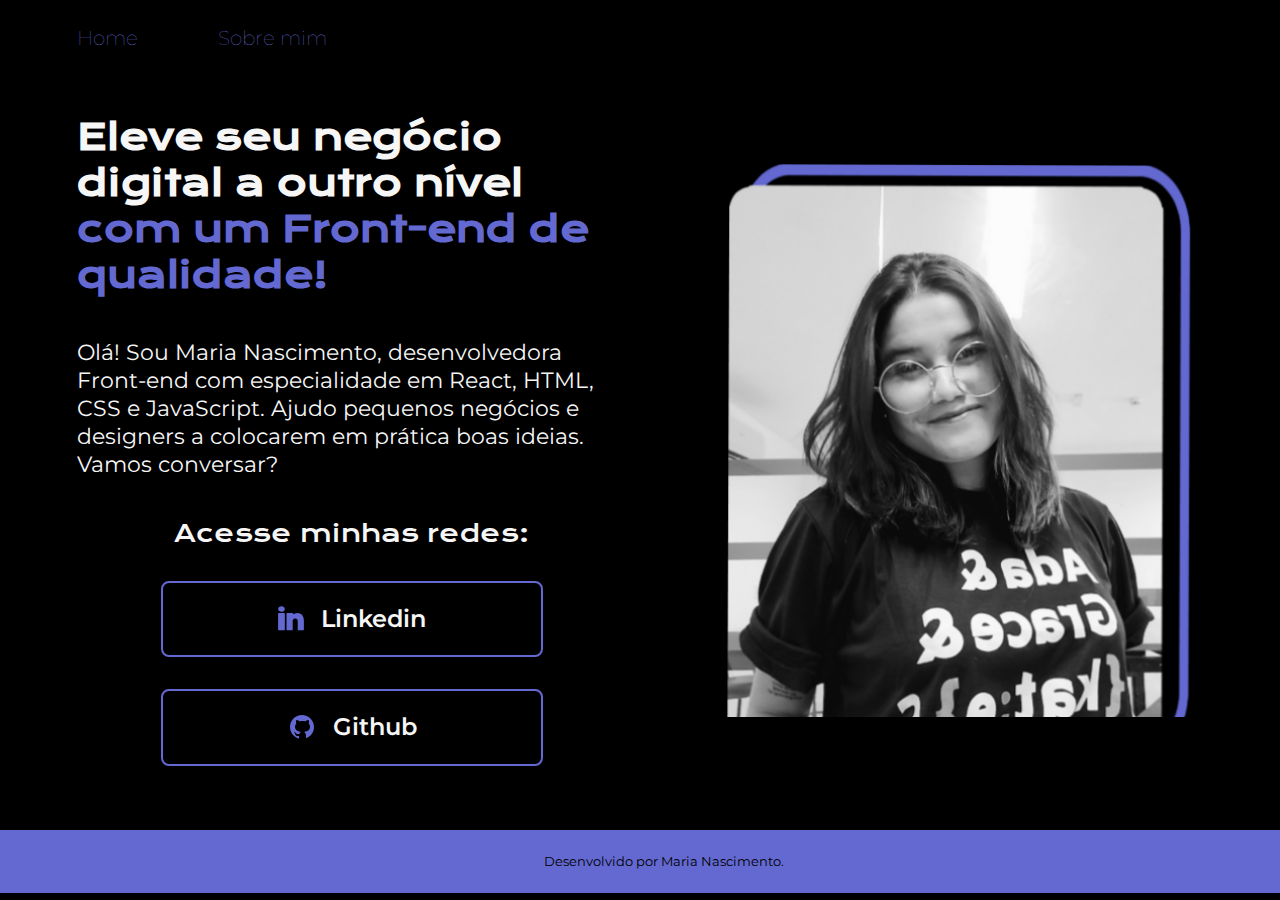
<file: index.html>
<!DOCTYPE html>
<html lang="pt-br">
<head>
    <link rel="stylesheet" href="./styles/style.css">
    <meta charset="UTF-8">
    <meta name="viewport" content="width=device-width, initial-scale=1.0">
    <title>Portfólio</title>
</head>
<body>
    <header class="cabecalho">
        <nav class="cabecalhoMenu">
            <a class="cabecalhoMenuLink" href="index.html" >Home</a>
            <a class="cabecalhoMenuLink" href="about.html" >Sobre mim</a>
        </nav>
    </header>
    <main class="apresentacao">
        <section class="apresentacaoConteudo">
            <h1 class="apresentacaoConteudoTitulo"> Eleve seu negócio digital a outro nível 
            <strong class="tituloDestaque"> com um Front-end de qualidade!</strong> </h1>
            <p class="apresentacaoConteudoTexto">Olá! Sou Maria Nascimento,
                desenvolvedora Front-end com especialidade em React, HTML, CSS e JavaScript. 
                Ajudo pequenos negócios e designers a colocarem 
                em prática boas ideias. Vamos conversar?</p>
            <div class="apresentacaoLinks">
                <h2 class="apresentacaoLinksSubtitulo">Acesse minhas redes:</h2>
                <a class="apresentacaoLinksLink" href="https://www.linkedin.com/in/maria-nascimento-aa514a1a0/">
                    <img src="./assets/linkedin.svg">Linkedin</a>
                <a class="apresentacaoLinksLink"  href="https://github.com/marianasciment0">
                    <img src="./assets/github.svg">Github</a>
            </div>
        </section>
        <img class="image" src="assets/imagem.png"alt="Foto da Maria Nascimento, programadora">
    </main>
    <footer class="rodape">
        <p>Desenvolvido por Maria Nascimento.</p>
    </footer>
</body>
</html>
</file>
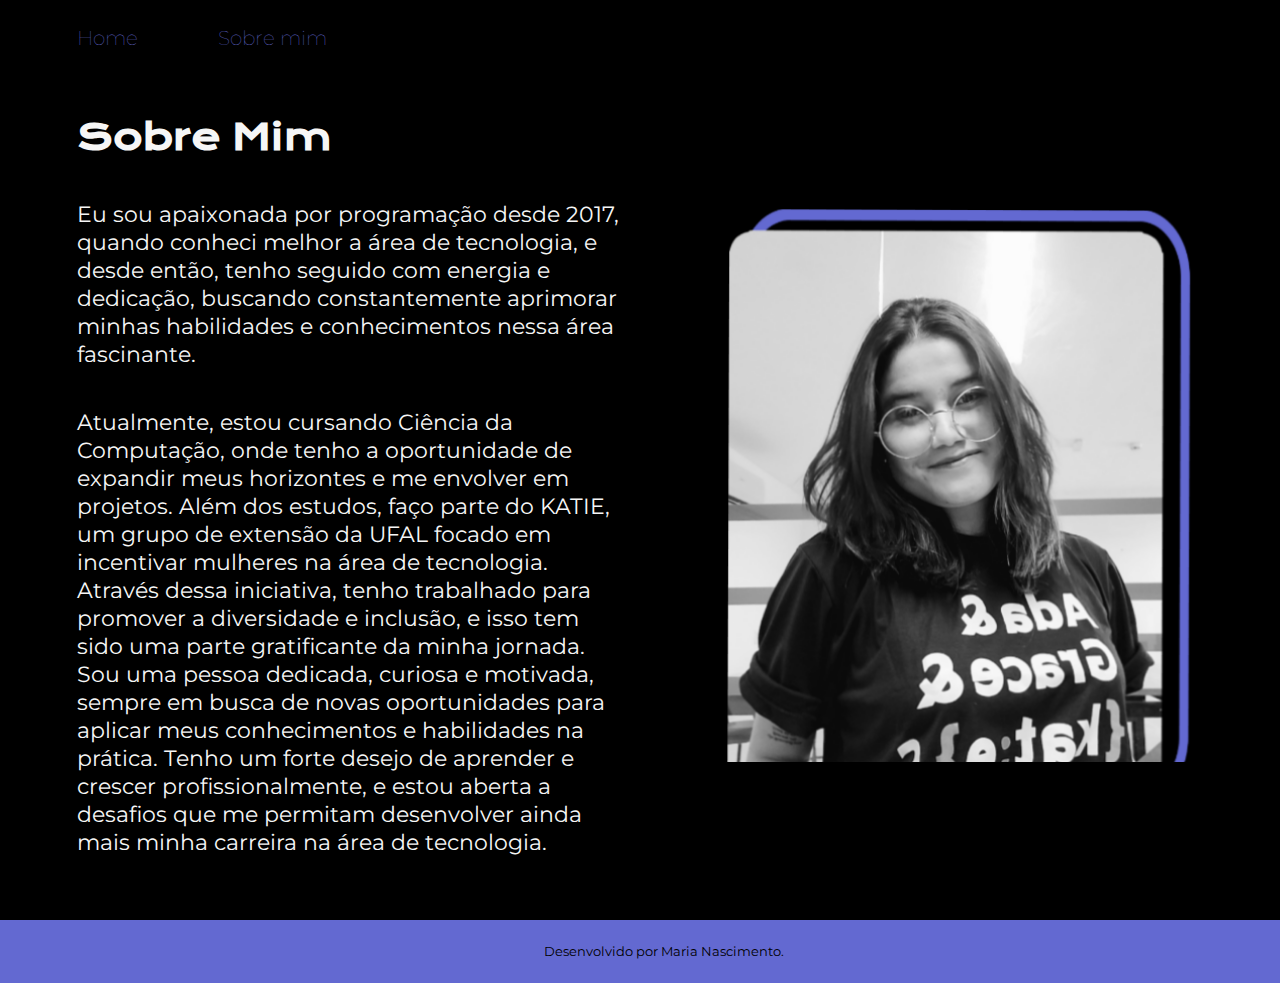
<file: about.html>
<!DOCTYPE html>
<html lang="pt-br">
<head>
    <meta charset="UTF-8">
    <meta name="viewport" content="width=device-width, initial-scale=1.0">
    <title>Sobre mim</title>
    <link rel="stylesheet" href="./styles/style.css">
</head>
<body>

    <header class="cabecalho">
        <nav class="cabecalhoMenu">
            <a class="cabecalhoMenuLink" href="index.html" >Home</a>
            <a class="cabecalhoMenuLink" href="about.html" >Sobre mim</a>
        </nav>
    </header>

    <main class="apresentacao">
        <section class="apresentacaoConteudo">
            <h1 class="apresentacaoConteudoTitulo">Sobre Mim</h1>
            <p class="apresentacaoConteudoTexto">Eu sou apaixonada por programação desde 2017, quando conheci melhor a área de tecnologia, e desde então, tenho seguido com energia e dedicação, buscando constantemente aprimorar minhas habilidades e conhecimentos nessa área fascinante.</p>
            <p class="apresentacaoConteudoTexto">Atualmente, estou cursando Ciência da Computação, onde tenho a oportunidade de expandir meus horizontes e me envolver em projetos. Além dos estudos, faço parte do KATIE, um grupo de extensão da UFAL focado em incentivar mulheres na área de tecnologia. Através dessa iniciativa, tenho trabalhado para promover a diversidade e inclusão, e isso tem sido uma parte gratificante da minha jornada.
            Sou uma pessoa dedicada, curiosa e motivada, sempre em busca de novas oportunidades para aplicar meus conhecimentos e habilidades na prática. Tenho um forte desejo de aprender e crescer profissionalmente, e estou aberta a desafios que me permitam desenvolver ainda mais minha carreira na área de tecnologia.</p>
        </section>
        <img class="image" src="assets/imagem.png"alt="Foto da Maria Nascimento, programadora">
    </main>

    <footer class="rodape">
        <p>Desenvolvido por Maria Nascimento.</p>
    </footer>
</body>
</html>
</file>
<file: styles/style.css>
@import url('https://fonts.googleapis.com/css2?family=Krona+One&family=Montserrat:wght@600&display=swap');

:root{
    --primary-color: #000000;
    --secondary-color: #f6f6f6;
    --tertiary-color: #6369D1;
    --hover-color: #272727;

    --primary-font: 'Krona One', sans-serif;
    --secondary-font: 'Montserrat', sans-serif;
}
*{
    margin: 0;
    padding: 0;
}

body {
    box-sizing: border-box;
    background-color: var(--primary-color);
    color: var(--secondary-color);
}
.cabecalho{
    padding: 2% 0% 0% 6%;
}
.cabecalhoMenu{
    display: flex;
    gap: 80px;
}
.cabecalhoMenuLink{
    font-family: var(--secondary-font);
    font-weight: 60;
    font-size: 1.25rem;
    color: var(--tertiary-color);
    text-decoration: none;
}
.apresentacao {
    padding: 5% 6%;
    display: flex;
    align-items: center;
    justify-content: space-between;
    gap: 82px;
}
.apresentacaoConteudo {
    width: 50%;
    display: flex;
    flex-direction: column;
    gap: 40px;
}
.apresentacaoConteudoTitulo {
    font-size: 2.25rem;
    font-family: var(--primary-font);
}
.tituloDestaque {
    color: var(--tertiary-color);
}
.apresentacaoConteudoTexto {
    font-size: 1.4rem;
    font-family: var(--secondary-font);
}
.apresentacaoLinks{
    display: flex;
    flex-direction: column;
    justify-content: space-between;
    align-items: center;
    gap: 32px;
}
.apresentacaoLinksSubtitulo{
    font-family: var(--primary-font);
    font-weight: 400;
    font-size: 1.5rem;
}
.apresentacaoLinksLink{
    border: 2px solid var(--tertiary-color);
    display: flex;
    justify-content: center;
    gap: 16px;
    width: 378px;
    text-align: center;
    border-radius: 8px;
    font-size: 1.5rem;
    font-weight: 600;
    padding: 21.5px 0;
    text-decoration: none;
    color: var(--secondary-color);
    font-family: var(--secondary-font);
}
.apresentacaoLinksLink:hover{
    background-color: var(--hover-color);
    color: var(--tertiary-color);
}
.image{
    width: 45%;
}
.rodape{
    width: 100%;
    padding: 24px;
    background-color: var(--tertiary-color);
    color: var(--primary-color);
    text-align: center;
    font-family: var(--secondary-font);
    font-weight: 400;
    font-size: 0.8rem;
}

@media (max-width: 1200px){
    .cabecalho{

        padding: 10%;
    }

    .cabecalhoMenu{
        justify-content: center;
    }

    .apresentacao{
        flex-direction: column-reverse;
        padding: 5%;
    }

    .apresentacaoLinksLink{
        width: 100%;
    }

    .apresentacaoConteudo{
        width: 100%;
    }

    .image{
        width: 80%;
    }
}
</file>
